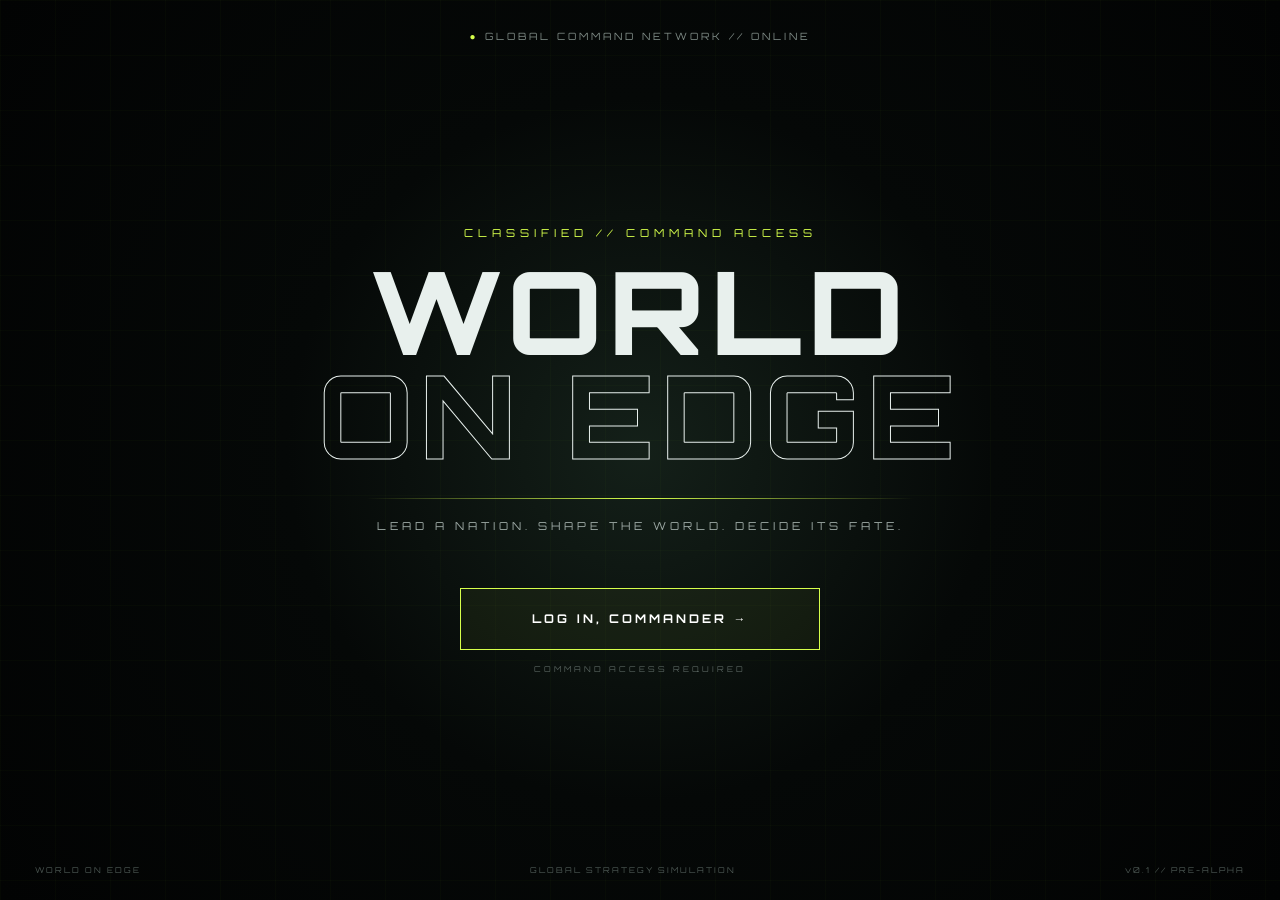
<file: index.html>
<!DOCTYPE html>
<html lang="nl">
<head>
  <meta charset="UTF-8">
  <meta name="viewport" content="width=device-width, initial-scale=1.0">
  <title>WORLD ON EDGE</title>
  <link rel="stylesheet" href="style.css">
</head>
<body>

  <div class="grid"></div>

  <main>
    <p class="status">● GLOBAL COMMAND NETWORK // ONLINE</p>

    <p class="classified">CLASSIFIED // COMMAND ACCESS</p>

    <h1>WORLD <span>ON EDGE</span></h1>

    <div class="line"></div>

    <p class="subtitle">
      LEAD A NATION. SHAPE THE WORLD. DECIDE ITS FATE.
    </p>

    <button onclick="enterCommand()">
      LOG IN, COMMANDER
      <span>→</span>
    </button>

    <p class="hint">COMMAND ACCESS REQUIRED</p>
  </main>

  <footer>
    <span>WORLD ON EDGE</span>
    <span>GLOBAL STRATEGY SIMULATION</span>
    <span>v0.1 // PRE-ALPHA</span>
  </footer>

  <script>
    function enterCommand() {
      window.location.href = "login.html";
    }
  </script>

</body>
</html>
</file>
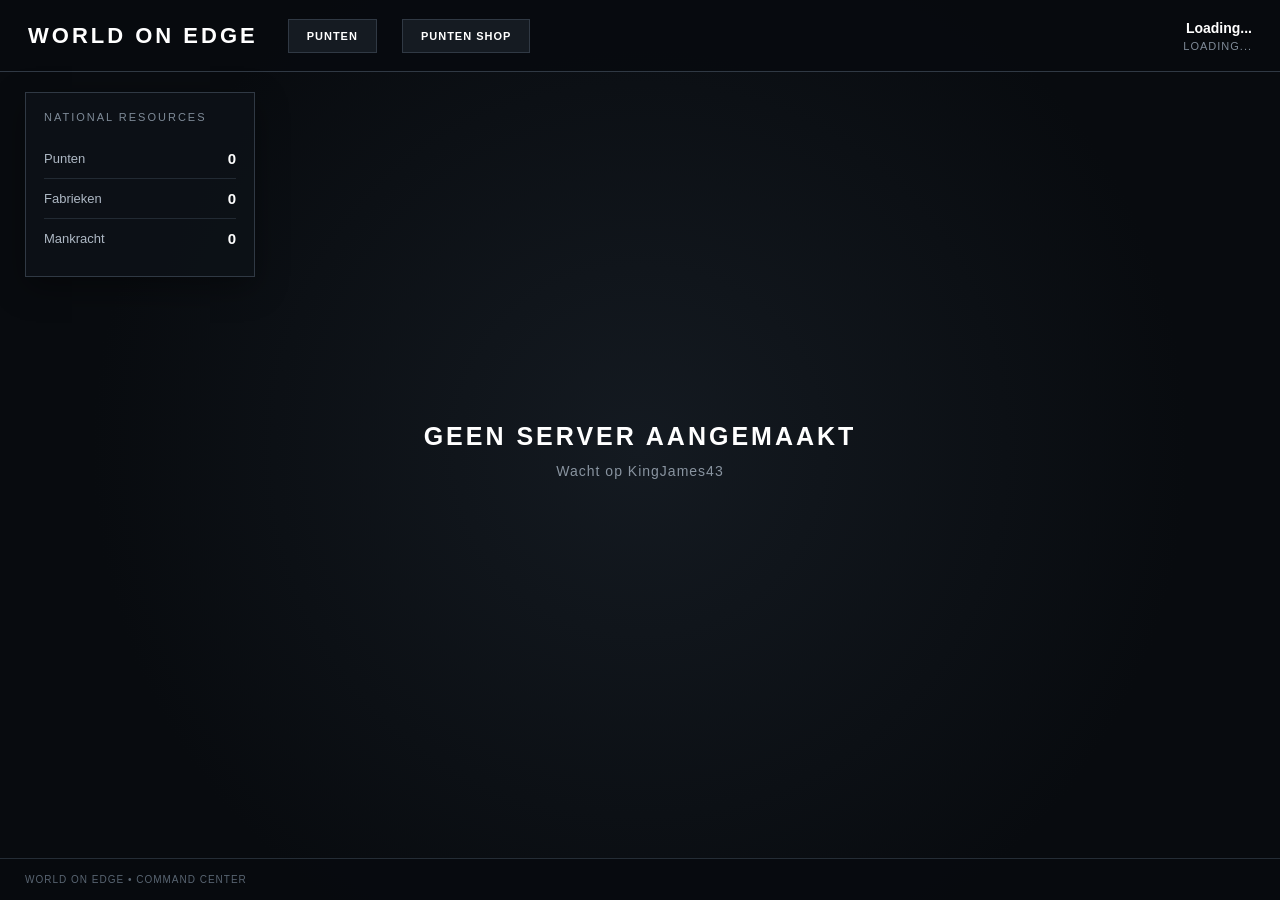
<file: game.html>
<!DOCTYPE html>
<html lang="nl">
<head>
    <meta charset="UTF-8">
    <meta name="viewport" content="width=device-width, initial-scale=1.0">

    <title>World on Edge — Command Center</title>

    <style>
        * {
            box-sizing: border-box;
            margin: 0;
            padding: 0;
        }

        body {
            min-height: 100vh;
            background:
                radial-gradient(circle at center, #141a21 0%, #080b0f 70%);
            color: #ffffff;
            font-family: Arial, Helvetica, sans-serif;
            overflow: hidden;
        }

        /* TOP BAR */

        .top-bar {
            height: 72px;
            border-bottom: 1px solid #303944;
            background: rgba(8, 11, 15, 0.97);

            display: flex;
            align-items: center;

            padding: 0 28px;
        }

        .game-title {
            font-size: 22px;
            font-weight: 900;
            letter-spacing: 3px;
        }

        #points-tab-button {
            margin-left: 30px;
            margin-right: 25px;

            width: auto;
            height: auto;

            padding: 10px 18px;

            background: #151b22;
            color: white;

            border: 1px solid #303944;

            font-size: 11px;
            font-weight: bold;
            letter-spacing: 1px;

            cursor: pointer;
        }

        #points-tab-button:hover {
            background: #222a33;
            border-color: #7f8b98;

            box-shadow: none;
            color: white;
        }
        
        #points-shop-tab-button {
    margin-right: 25px;

    width: auto;
    height: auto;

    padding: 10px 18px;

    background: #151b22;
    color: white;

    border: 1px solid #303944;

    font-size: 11px;
    font-weight: bold;
    letter-spacing: 1px;

    cursor: pointer;
}

#points-shop-tab-button:hover {
    background: #222a33;
    border-color: #7f8b98;

    box-shadow: none;
    color: white;
}
        
        .player-info {
            margin-left: auto;
            text-align: right;
        }

        #player-name {
            font-weight: bold;
            font-size: 14px;
        }

        #player-role {
            margin-top: 4px;
            color: #7f8b98;
            font-size: 11px;
            text-transform: uppercase;
            letter-spacing: 1px;
        }

        /* RESOURCES */

        .resources {
            position: absolute;
            top: 92px;
            left: 25px;

            width: 230px;

            background: rgba(13, 17, 22, 0.96);
            border: 1px solid #303944;

            padding: 18px;

            box-shadow: 0 10px 30px rgba(0, 0, 0, 0.35);
        }

        .resources-title {
            font-size: 11px;
            color: #7f8b98;
            letter-spacing: 2px;
            text-transform: uppercase;

            margin-bottom: 16px;
        }

        .resource {
            display: flex;
            justify-content: space-between;
            align-items: center;

            padding: 11px 0;
            border-bottom: 1px solid #222a33;
        }

        .resource:last-child {
            border-bottom: none;
        }

        .resource-name {
            color: #aeb8c4;
            font-size: 13px;
        }

        .resource-value {
            font-size: 15px;
            font-weight: bold;
        }

        /* CENTER */

        .center {
            position: absolute;

            top: 50%;
            left: 50%;

            transform: translate(-50%, -50%);

            text-align: center;

            width: 90%;
            max-width: 600px;
        }

        .status-title {
            font-size: 25px;
            font-weight: 900;
            letter-spacing: 3px;

            margin-bottom: 12px;
        }

        .status-text {
            color: #8994a0;
            font-size: 14px;
            letter-spacing: 1px;
        }

        /* BUTTONS */

        .game-button {
            margin-top: 28px;

            padding: 15px 32px;

            background: #d9dde1;
            color: #080b0f;

            border: none;

            font-size: 13px;
            font-weight: bold;
            letter-spacing: 2px;

            cursor: pointer;
        }

        .game-button:hover {
            background: #ffffff;
        }

        .game-button:disabled {
            opacity: 0.65;
            cursor: default;
        }

        #server-button {
            display: none;
        }

        #join-server-button {
            display: none;
        }

        /* COUNTRY SELECTION OVERLAY */

        #country-selection {
            display: none;

            position: fixed;
            inset: 0;

            z-index: 100;

            background:
                radial-gradient(
                    circle at center,
                    rgba(20, 26, 33, 0.98),
                    rgba(5, 8, 11, 0.99)
                );

            padding: 40px;
            overflow-y: auto;
        }

        .country-container {
            width: 100%;
            max-width: 1100px;

            margin: 0 auto;
        }

        .country-header {
            text-align: center;
            margin-bottom: 35px;
        }

        .country-header h1 {
            font-size: 30px;
            letter-spacing: 4px;
            margin-bottom: 10px;
        }

        .country-header p {
            color: #7f8b98;
            font-size: 13px;
            letter-spacing: 1px;
        }

        .country-region {
            margin-bottom: 30px;
        }

        .region-title {
            color: #7f8b98;
            font-size: 12px;
            letter-spacing: 3px;
            text-transform: uppercase;

            border-bottom: 1px solid #303944;
            padding-bottom: 10px;
            margin-bottom: 14px;
        }

        .country-grid {
            display: grid;

            grid-template-columns:
                repeat(auto-fit, minmax(210px, 1fr));

            gap: 10px;
        }

        .country-option {
            width: auto;
            max-width: none;
            height: auto;

            margin-top: 0;

            background: rgba(13, 17, 22, 0.96);

            border: 1px solid #303944;

            padding: 17px;

            color: #ffffff;

            text-align: left;

            cursor: pointer;

            transition:
                background 0.15s,
                border-color 0.15s,
                transform 0.15s;
        }

        .country-option:hover {
            background: #1b222b;
            border-color: #7f8b98;

            transform: translateY(-2px);

            box-shadow: none;
            color: #ffffff;
        }

        .country-name {
            display: block;

            font-size: 13px;
            font-weight: bold;

            letter-spacing: 1px;

            margin-bottom: 7px;
        }

        .country-capital {
            display: block;

            color: #7f8b98;

            font-size: 10px;

            text-transform: uppercase;
            letter-spacing: 1px;
        }

        .special-country {
            border-color: #8c7650;
        }

        .special-country:hover {
            border-color: #d0b071;
        }

        .special-label {
            display: inline-block;

            margin-top: 9px;

            color: #d0b071;

            font-size: 9px;
            letter-spacing: 1px;
            text-transform: uppercase;
        }

        .country-close {
            display: block;

            width: auto;
            max-width: none;
            height: auto;

            margin: 35px auto 0;

            padding: 12px 25px;

            background: transparent;

            color: #7f8b98;

            border: 1px solid #303944;

            cursor: pointer;

            letter-spacing: 1px;
        }

        .country-close:hover {
            color: #ffffff;
            border-color: #ffffff;

            background: transparent;
            box-shadow: none;
        }

        /* BOTTOM */

        .bottom-bar {
            position: absolute;
            bottom: 0;
            left: 0;

            width: 100%;
            height: 42px;

            border-top: 1px solid #252d36;

            background: rgba(8, 11, 15, 0.97);

            display: flex;
            align-items: center;

            padding: 0 25px;

            color: #596572;
            font-size: 10px;
            letter-spacing: 1px;
        }

        /* PUNTEN LEADERBOARD */

        #points-panel {
            position: fixed;
            inset: 0;

            z-index: 5000;

            display: none;

            align-items: center;
            justify-content: center;

            background: rgba(0, 0, 0, 0.78);
        }

        .points-panel-inner {
            width: min(600px, 90vw);
            max-height: 80vh;

            overflow-y: auto;

            background: #151515;

            border: 1px solid #444;
            border-radius: 10px;

            padding: 24px;

            color: white;
        }

        .points-panel-inner h2 {
            margin-top: 0;
            margin-bottom: 20px;

            font-size: 22px;
            letter-spacing: 2px;
        }

        #leaderboard-status {
            color: #8994a0;

            font-size: 13px;

            margin-bottom: 10px;
        }

        .leaderboard-row {
            display: grid;

            grid-template-columns:
                55px 1fr auto;

            gap: 12px;

            align-items: center;

            padding: 12px;

            border-bottom:
                1px solid rgba(255,255,255,0.1);
        }

        .leaderboard-position {
            font-weight: 700;
        }

        .leaderboard-name {
            font-weight: 600;
        }

        .leaderboard-points {
            font-weight: 700;
        }

        #close-points {
            width: auto;
            max-width: none;
            height: auto;

            margin-top: 20px;

            padding: 10px 20px;

            background: transparent;
            color: white;

            border: 1px solid #444;

            cursor: pointer;
        }

        #close-points:hover {
            background: #222;
            color: white;

            box-shadow: none;
        }
        
                /* PUNTEN SHOP */

        #points-shop-panel {
            position: fixed;
            inset: 0;

            z-index: 5000;

            display: none;

            align-items: center;
            justify-content: center;

            background: rgba(0, 0, 0, 0.78);
        }

        .points-shop-inner {
            width: min(600px, 90vw);

            background: #151515;

            border: 1px solid #444;
            border-radius: 10px;

            padding: 24px;

            color: white;
        }

        .points-shop-inner h2 {
            margin-top: 0;
            margin-bottom: 10px;

            font-size: 22px;
            letter-spacing: 2px;
        }

        .shop-balance {
            color: #8994a0;
            margin-bottom: 25px;
        }

        .shop-item {
            display: flex;

            align-items: center;
            justify-content: space-between;

            gap: 20px;

            padding: 18px 0;

            border-bottom:
                1px solid rgba(255,255,255,0.1);
        }

        .shop-item-info {
            display: flex;
            flex-direction: column;

            gap: 5px;
        }

        .shop-item-name {
            font-size: 17px;
            font-weight: 700;
        }

        .shop-item-description {
            color: #8994a0;
            font-size: 13px;
        }

        .shop-buy-button {
            width: auto;
            min-width: 150px;

            height: auto;

            margin: 0;

            padding: 10px 15px;

            background: #222;
            color: white;

            border: 1px solid #555;
            border-radius: 5px;

            cursor: pointer;
        }

        .shop-buy-button:hover {
            background: #333;
            box-shadow: none;
        }

        .shop-buy-button:disabled {
            opacity: 0.4;
            cursor: not-allowed;
        }

        #shop-status {
            margin-top: 18px;

            color: #8994a0;

            font-size: 13px;
        }

        #close-shop {
            width: auto;
            max-width: none;
            height: auto;

            margin-top: 20px;

            padding: 10px 20px;

            background: transparent;
            color: white;

            border: 1px solid #444;

            cursor: pointer;
        }

        #close-shop:hover {
            background: #222;
            color: white;

            box-shadow: none;
        }
        
    </style>
</head>

<body>

    <!-- TOP BAR -->

    <header class="top-bar">

        <div class="game-title">
            WORLD ON EDGE
        </div>

      <button id="points-tab-button">
    PUNTEN
</button>

<button id="points-shop-tab-button">
    PUNTEN SHOP
</button>

        <div class="player-info">
            <div id="player-name">Loading...</div>
            <div id="player-role">Loading...</div>
        </div>

    </header>


    <!-- RESOURCES -->

    <div class="resources">

        <div class="resources-title">
            National Resources
        </div>

        <div class="resource">
            <span class="resource-name">Punten</span>
            <span class="resource-value" id="points">0</span>
        </div>

        <div class="resource">
            <span class="resource-name">Fabrieken</span>
            <span class="resource-value" id="factories">0</span>
        </div>

        <div class="resource">
            <span class="resource-name">Mankracht</span>
            <span class="resource-value" id="manpower">0</span>
        </div>

    </div>


    <!-- CENTER -->

    <main class="center">

        <div class="status-title" id="status-title">
            GEEN SERVER AANGEMAAKT
        </div>

        <div class="status-text" id="status-text">
            Wacht op KingJames43
        </div>

        <button
            id="server-button"
            class="game-button">
            SERVER AANMAKEN
        </button>

        <button
            id="join-server-button"
            class="game-button">
            JOIN SERVER
        </button>

    </main>


    <!-- COUNTRY SELECTION -->

    <section id="country-selection">

        <div class="country-container">

            <div class="country-header">

                <h1>KIES JE LAND</h1>

                <p>
                    Kies een rijk, unie, samenwerking of land
                    om mee te spelen.
                </p>

            </div>


            <!-- EUROPA -->

            <div class="country-region">

                <div class="region-title">
                    Europa
                </div>

                <div class="country-grid">

                    <button class="country-option"
                        data-country="Frankrijk">
                        <span class="country-name">
                            Frankrijk
                        </span>
                        <span class="country-capital">
                            Hoofdstad: Parijs
                        </span>
                    </button>

                    <button class="country-option special-country"
                        data-country="Pools-Zwitserse Unie">
                        <span class="country-name">
                            Pools-Zwitserse Unie
                        </span>
                        <span class="country-capital">
                            Hoofdstad: Warschau
                        </span>
                        <span class="special-label">
                            Speciale bonus
                        </span>
                    </button>

                    <button class="country-option"
                        data-country="Duitsland">
                        <span class="country-name">
                            Duitsland
                        </span>
                        <span class="country-capital">
                            Hoofdstad: Berlijn
                        </span>
                    </button>

                    <button class="country-option"
                        data-country="Oostenrijk-Hongarije">
                        <span class="country-name">
                            Oostenrijk-Hongarije
                        </span>
                        <span class="country-capital">
                            Hoofdstad: Wenen
                        </span>
                    </button>

                    <button class="country-option"
                        data-country="Oekraïne">
                        <span class="country-name">
                            Oekraïne
                        </span>
                        <span class="country-capital">
                            Hoofdstad: Kyiv
                        </span>
                    </button>

                    <button class="country-option"
                        data-country="Rusland">
                        <span class="country-name">
                            Rusland
                        </span>
                        <span class="country-capital">
                            Hoofdstad: Moskou
                        </span>
                    </button>

                    <button class="country-option"
                        data-country="Zweden">
                        <span class="country-name">
                            Zweden
                        </span>
                        <span class="country-capital">
                            Hoofdstad: Stockholm
                        </span>
                    </button>

                    <button class="country-option"
                        data-country="Groot-Brittannië">
                        <span class="country-name">
                            Groot-Brittannië
                        </span>
                        <span class="country-capital">
                            Met Ierland • Londen
                        </span>
                    </button>

                    <button class="country-option"
                        data-country="Servië">
                        <span class="country-name">
                            Servië
                        </span>
                        <span class="country-capital">
                            Met Kosovo, Montenegro & Noord-Macedonië
                        </span>
                    </button>

                    <button class="country-option"
                        data-country="Groote Türkiye">
                        <span class="country-name">
                            Groote Türkiye
                        </span>
                        <span class="country-capital">
                            Ankara
                        </span>
                    </button>

                    <button class="country-option"
                        data-country="Roemenië">
                        <span class="country-name">
                            Roemenië
                        </span>
                        <span class="country-capital">
                            Met Moldavië • Boekarest
                        </span>
                    </button>

                    <button class="country-option"
                        data-country="Iberische Staat">
                        <span class="country-name">
                            Iberische Staat
                        </span>
                        <span class="country-capital">
                            Madrid
                        </span>
                    </button>

                    <button class="country-option"
                        data-country="Italië">
                        <span class="country-name">
                            Italië
                        </span>
                        <span class="country-capital">
                            Rome
                        </span>
                    </button>

                </div>
            </div>


            <!-- AZIË -->

            <div class="country-region">

                <div class="region-title">
                    Azië
                </div>

                <div class="country-grid">

                    <button class="country-option"
                        data-country="Indië">
                        <span class="country-name">
                            Indië
                        </span>
                        <span class="country-capital">
                            New Delhi
                        </span>
                    </button>

                    <button class="country-option"
                        data-country="China">
                        <span class="country-name">
                            China
                        </span>
                        <span class="country-capital">
                            Met Mongolië & Taiwan • Beijing
                        </span>
                    </button>

                    <button class="country-option"
                        data-country="De Stannen">
                        <span class="country-name">
                            De Stannen
                        </span>
                        <span class="country-capital">
                            Astana
                        </span>
                    </button>

                    <button class="country-option"
                        data-country="Indonesisch Rijk">
                        <span class="country-name">
                            Indonesisch Rijk
                        </span>
                        <span class="country-capital">
                            Jakarta
                        </span>
                    </button>

                    <button class="country-option special-country"
                        data-country="Japans-Koreaanse Unie">
                        <span class="country-name">
                            Japans-Koreaanse Unie
                        </span>
                        <span class="country-capital">
                            Hoofdstad: Tokyo
                        </span>
                        <span class="special-label">
                            Speciale bonus
                        </span>
                    </button>

                    <button class="country-option"
                        data-country="Zuidwest-Azië">
                        <span class="country-name">
                            Zuidwest-Azië
                        </span>
                        <span class="country-capital">
                            Bangkok
                        </span>
                    </button>

                    <button class="country-option special-country"
                        data-country="Tajik-Noordse Samenwerking">
                        <span class="country-name">
                            Tajik-Noordse Samenwerking
                        </span>
                        <span class="country-capital">
                            Hoofdstad: Oslo
                        </span>
                        <span class="special-label">
                            Speciale bonus
                        </span>
                    </button>

                    <button class="country-option"
                        data-country="Oostelijk Midden-Oosten">
                        <span class="country-name">
                            Oostelijk Midden-Oosten
                        </span>
                        <span class="country-capital">
                            Riyad
                        </span>
                    </button>

                    <button class="country-option"
                        data-country="Westelijk Midden-Oosten">
                        <span class="country-name">
                            Westelijk Midden-Oosten
                        </span>
                        <span class="country-capital">
                            Palestina
                        </span>
                    </button>

                </div>
            </div>


            <!-- AFRIKA -->

            <div class="country-region">

                <div class="region-title">
                    Afrika
                </div>

                <div class="country-grid">

                    <button class="country-option special-country"
                        data-country="Marokkaanse Rijk">
                        <span class="country-name">
                            Marokkaanse Rijk
                        </span>
                        <span class="country-capital">
                            Hoofdstad: Rabat
                        </span>
                        <span class="special-label">
                            Speciale bonus
                        </span>
                    </button>

                    <button class="country-option"
                        data-country="Congo">
                        <span class="country-name">
                            Congo
                        </span>
                        <span class="country-capital">
                            Kinshasa
                        </span>
                    </button>

                    <button class="country-option"
                        data-country="Zuid-Afrikaanse Republiek">
                        <span class="country-name">
                            Zuid-Afrikaanse Republiek
                        </span>
                        <span class="country-capital">
                            Pretoria
                        </span>
                    </button>

                    <button class="country-option"
                        data-country="Madagascar Rijk">
                        <span class="country-name">
                            Madagascar Rijk
                        </span>
                        <span class="country-capital">
                            Antananarivo
                        </span>
                    </button>

                    <button class="country-option"
                        data-country="Midden-Afrikaanse Unie">
                        <span class="country-name">
                            Midden-Afrikaanse Unie
                        </span>
                        <span class="country-capital">
                            Abuja
                        </span>
                    </button>

                    <button class="country-option"
                        data-country="Oostelijk Afrika">
                        <span class="country-name">
                            Oostelijk Afrika
                        </span>
                        <span class="country-capital">
                            Nairobi
                        </span>
                    </button>

                    <button class="country-option"
                        data-country="Egypte">
                        <span class="country-name">
                            Egypte
                        </span>
                        <span class="country-capital">
                            Caïro
                        </span>
                    </button>

                    <button class="country-option"
                        data-country="Zuidwestelijk Afrika">
                        <span class="country-name">
                            Zuidwestelijk Afrika
                        </span>
                        <span class="country-capital">
                            Dakar
                        </span>
                    </button>

                </div>
            </div>


            <!-- NOORD-AMERIKA -->

            <div class="country-region">

                <div class="region-title">
                    Noord-Amerika
                </div>

                <div class="country-grid">

                    <button class="country-option"
                        data-country="Amerika">
                        <span class="country-name">
                            Amerika
                        </span>
                        <span class="country-capital">
                            Washington D.C.
                        </span>
                    </button>

                    <button class="country-option"
                        data-country="Canada">
                        <span class="country-name">
                            Canada
                        </span>
                        <span class="country-capital">
                            Ottawa
                        </span>
                    </button>

                    <button class="country-option"
                        data-country="Mexico">
                        <span class="country-name">
                            Mexico
                        </span>
                        <span class="country-capital">
                            Mexico-Stad
                        </span>
                    </button>

                    <button class="country-option"
                        data-country="Caribisch Gebied">
                        <span class="country-name">
                            Caribisch Gebied
                        </span>
                        <span class="country-capital">
                            Caribische eilanden
                        </span>
                    </button>

                    <button class="country-option"
                        data-country="Jamaicubaanse Samenwerking">
                        <span class="country-name">
                            Jamaicubaanse Samenwerking
                        </span>
                        <span class="country-capital">
                            Havana / Kingston
                        </span>
                    </button>

                    <button class="country-option"
                        data-country="Midden-Amerikaanse Unie">
                        <span class="country-name">
                            Midden-Amerikaanse Unie
                        </span>
                        <span class="country-capital">
                            Mexico-Stad
                        </span>
                    </button>

                </div>
            </div>


            <!-- ZUID-AMERIKA -->

            <div class="country-region">

                <div class="region-title">
                    Zuid-Amerika
                </div>

                <div class="country-grid">

                    <button class="country-option"
                        data-country="Brazilië">
                        <span class="country-name">
                            Brazilië
                        </span>
                        <span class="country-capital">
                            Met Paraguay & Uruguay • Brasília
                        </span>
                    </button>

                    <button class="country-option"
                        data-country="Argentinië">
                        <span class="country-name">
                            Argentinië
                        </span>
                        <span class="country-capital">
                            Buenos Aires
                        </span>
                    </button>

                    <button class="country-option"
                        data-country="Chili">
                        <span class="country-name">
                            Chili
                        </span>
                        <span class="country-capital">
                            Santiago
                        </span>
                    </button>

                    <button class="country-option"
                        data-country="Noordelijk Zuid-Amerika">
                        <span class="country-name">
                            Noordelijk Zuid-Amerika
                        </span>
                        <span class="country-capital">
                            Caracas
                        </span>
                    </button>

                    <button class="country-option"
                        data-country="West-Zuid-Amerika">
                        <span class="country-name">
                            Westelijk Zuid-Amerika
                        </span>
                        <span class="country-capital">
                            Bogotá
                        </span>
                    </button>

                </div>
            </div>


            <!-- OCEANIË -->

            <div class="country-region">

                <div class="region-title">
                    Oceanië
                </div>

                <div class="country-grid">

                    <button class="country-option"
                        data-country="Australië">
                        <span class="country-name">
                            Australië
                        </span>
                        <span class="country-capital">
                            Met Nieuw-Zeeland • Canberra
                        </span>
                    </button>

                </div>
            </div>


            <button
                id="close-country-selection"
                class="country-close">
                TERUG
            </button>

        </div>

    </section>


    <!-- BOTTOM -->

    <div class="bottom-bar">
        WORLD ON EDGE • COMMAND CENTER
    </div>


    <!-- PUNTEN PANEL -->

    <div id="points-panel">

        <div class="points-panel-inner">

            <h2>PUNTEN</h2>

            <div id="leaderboard-status">
                Leaderboard laden...
            </div>

            <div id="leaderboard"></div>

            <button id="close-points">
                SLUITEN
            </button>

        </div>

    </div>
    
<!-- PUNTEN PANEL -->

<div id="points-panel">

    <div class="points-panel-inner">

        <h2>PUNTEN</h2>

        <div id="leaderboard-status">
            Leaderboard laden...
        </div>

        <div id="leaderboard"></div>

        <button id="close-points">
            SLUITEN
        </button>

    </div>

</div>

    <!-- PUNTEN PANEL -->

<div id="points-panel">

    <div class="points-panel-inner">

        <h2>PUNTEN</h2>

        <div id="leaderboard-status">
            Leaderboard laden...
        </div>

        <div id="leaderboard"></div>

        <button id="close-points">
            SLUITEN
        </button>

    </div>

</div>

<!-- PUNTEN SHOP -->

<div id="points-shop-panel">

    <div class="points-shop-inner">

        <h2>PUNTEN SHOP</h2>

        <div class="shop-balance">
            Beschikbare punten:
            <strong id="shop-points">0</strong>
        </div>

        <div class="shop-item">

            <div class="shop-item-info">

                <span class="shop-item-name">
                    MANKRACHT
                </span>

                <span class="shop-item-description">
                    1.000.000 punten → +100.000 mankracht
                </span>

            </div>

            <button
                class="shop-buy-button"
                id="buy-manpower">
                KOOP 100K
            </button>

        </div>

        <div class="shop-item">

            <div class="shop-item-info">

                <span class="shop-item-name">
                    FABRIEKEN
                </span>

                <span class="shop-item-description">
                    1.000.000 punten → +10.000 fabrieken
                </span>

            </div>

            <button
                class="shop-buy-button"
                id="buy-factories">
                KOOP 10K
            </button>

        </div>

        <div id="shop-status">
            Klaar om te kopen.
        </div>

        <button id="close-shop">
            SLUITEN
        </button>

    </div>

</div>

    <script src="game.js"></script>

</body>
</html>
</file>
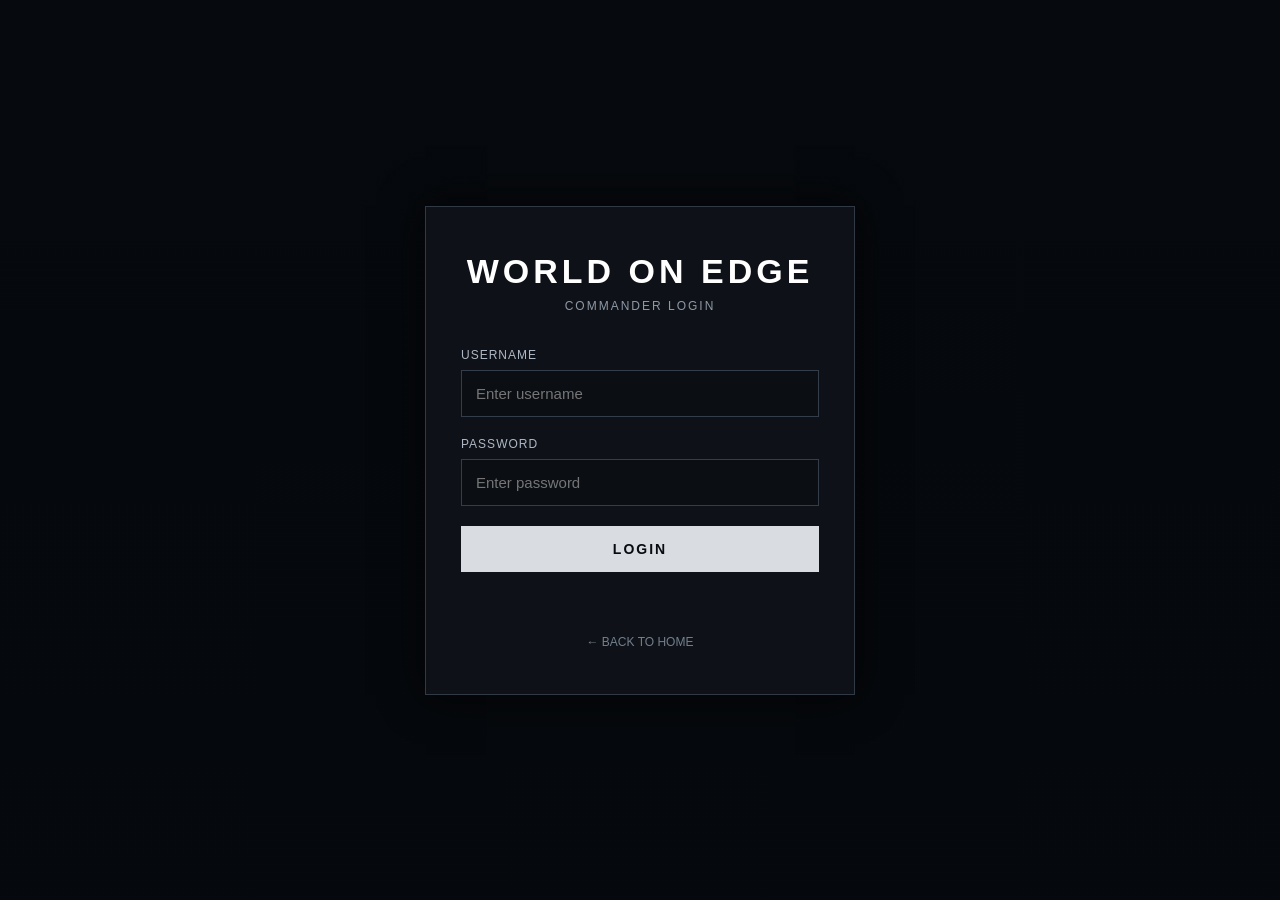
<file: login.html>
<!DOCTYPE html>
<html lang="en">
<head>
    <meta charset="UTF-8">
    <meta name="viewport" content="width=device-width, initial-scale=1.0">

    <title>World on Edge — Login</title>

    <style>
        * {
            box-sizing: border-box;
            margin: 0;
            padding: 0;
        }

        body {
            min-height: 100vh;
            background:
                linear-gradient(rgba(5, 8, 12, 0.82), rgba(5, 8, 12, 0.94)),
                #080b0f;
            color: #ffffff;
            font-family: Arial, Helvetica, sans-serif;

            display: flex;
            justify-content: center;
            align-items: center;
        }

        .login-container {
            width: 90%;
            max-width: 430px;
            padding: 45px 35px;
            background: rgba(15, 19, 25, 0.95);
            border: 1px solid #303944;
            box-shadow: 0 0 40px rgba(0, 0, 0, 0.65);
        }

        .title {
            text-align: center;
            font-size: 34px;
            font-weight: 900;
            letter-spacing: 4px;
            margin-bottom: 8px;
        }

        .subtitle {
            text-align: center;
            color: #8d98a5;
            font-size: 12px;
            letter-spacing: 2px;
            margin-bottom: 35px;
        }

        label {
            display: block;
            margin-bottom: 8px;
            color: #aeb8c4;
            font-size: 12px;
            letter-spacing: 1px;
            text-transform: uppercase;
        }

        input {
            width: 100%;
            padding: 14px;
            margin-bottom: 20px;

            background: #0b0f14;
            color: white;

            border: 1px solid #343e4a;
            outline: none;

            font-size: 15px;
        }

        input:focus {
            border-color: #778493;
        }

        button {
            width: 100%;
            padding: 15px;

            background: #d9dde1;
            color: #080b0f;

            border: none;
            cursor: pointer;

            font-size: 14px;
            font-weight: bold;
            letter-spacing: 2px;

            transition: 0.2s;
        }

        button:hover {
            background: white;
        }

        button:disabled {
            opacity: 0.6;
            cursor: wait;
        }

        #message {
            min-height: 20px;
            margin-top: 18px;
            text-align: center;
            font-size: 13px;
            color: #d86b6b;
        }

        .back {
            display: block;
            margin-top: 25px;
            text-align: center;
            color: #737f8c;
            text-decoration: none;
            font-size: 12px;
        }

        .back:hover {
            color: white;
        }
    </style>
</head>

<body>

    <div class="login-container">

        <div class="title">
            WORLD ON EDGE
        </div>

        <div class="subtitle">
            COMMANDER LOGIN
        </div>

        <form id="loginForm">

            <label for="username">Username</label>
            <input
                type="text"
                id="username"
                placeholder="Enter username"
                autocomplete="username"
                required
            >

            <label for="password">Password</label>
            <input
                type="password"
                id="password"
                placeholder="Enter password"
                autocomplete="current-password"
                required
            >

            <button type="submit" id="loginButton">
                LOGIN
            </button>

        </form>

        <div id="message"></div>

        <a href="index.html" class="back">
            ← BACK TO HOME
        </a>

    </div>

    <script>

const LOGIN_FUNCTION_URL =
    "https://bwbjnytzgntmqjefnpkh.supabase.co/functions/v1/login";

        const form = document.getElementById("loginForm");
        const usernameInput = document.getElementById("username");
        const passwordInput = document.getElementById("password");
        const button = document.getElementById("loginButton");
        const message = document.getElementById("message");

        form.addEventListener("submit", async function(event) {

            event.preventDefault();

            const username = usernameInput.value.trim();
            const password = passwordInput.value;

            message.textContent = "";
            button.disabled = true;
            button.textContent = "LOGGING IN...";

            try {

                const response = await fetch(LOGIN_FUNCTION_URL, {
                    method: "POST",

                    headers: {
                        "Content-Type": "application/json"
                    },

                    body: JSON.stringify({
                        username: username,
                        password: password
                    })
                });

                const result = await response.json();

                if (!response.ok) {
                    message.textContent =
                        result.error || "Login failed.";

                    return;
                }

                // Logingegevens tijdelijk bewaren
                sessionStorage.setItem(
                    "worldOnEdgePlayer",
                    JSON.stringify(result.player)
                );

                // Voorlopig naar de gamepagina
                window.location.href = "game.html";

            } catch (error) {

                console.error(error);

                message.textContent =
                    "Unable to connect to the server.";

            } finally {

                button.disabled = false;
                button.textContent = "LOGIN";
            }

        });

    </script>

</body>
</html>
</file>
<file: style.css>
@import url('https://fonts.googleapis.com/css2?family=Orbitron:wght@400;600;700;800&display=swap');

/* ==================================================
   BASIS
   ================================================== */

* {
    box-sizing: border-box;
    margin: 0;
    padding: 0;
}

body {
    min-height: 100vh;
    overflow: hidden;

    background:
        radial-gradient(
            circle at center,
            #142019 0%,
            #050807 45%,
            #020303 100%
        );

    color: #e8f0ed;

    font-family:
        'Orbitron',
        Arial,
        Helvetica,
        sans-serif;
}


/* ==================================================
   GAME GRID
   ================================================== */

.grid {
    position: fixed;
    inset: 0;

    opacity: .12;

    background-image:
        linear-gradient(
            rgba(180,255,70,.2) 1px,
            transparent 1px
        ),
        linear-gradient(
            90deg,
            rgba(180,255,70,.2) 1px,
            transparent 1px
        );

    background-size: 55px 55px;
}


/* ==================================================
   GAME PAGE
   ================================================== */

body.game-page {
    min-height: 100vh;
    overflow: hidden;

    background:
        radial-gradient(
            circle at center,
            #141a21 0%,
            #080b0f 70%
        );

    color: #ffffff;

    font-family:
        Arial,
        Helvetica,
        sans-serif;
}


/* ==================================================
   TOP BAR
   ================================================== */

.top-bar {
    height: 72px;

    border-bottom:
        1px solid #303944;

    background:
        rgba(8, 11, 15, 0.97);

    display: flex;
    align-items: center;

    padding: 0 28px;

    position: relative;
    z-index: 10;
}

.game-title {
    font-size: 22px;
    font-weight: 900;
    letter-spacing: 3px;
}

.player-info {
    margin-left: auto;

    text-align: right;
}

#player-name {
    font-weight: bold;
    font-size: 14px;
}

#player-role {
    margin-top: 4px;

    color: #7f8b98;

    font-size: 11px;

    text-transform: uppercase;
    letter-spacing: 1px;
}


/* ==================================================
   PUNTEN KNOP
   ================================================== */

#points-tab-button {
    margin-left: 30px;
    margin-right: 25px;

    width: auto;
    max-width: none;
    height: auto;

    padding: 10px 18px;

    background: #151b22;

    color: white;

    border: 1px solid #303944;

    font-family: Arial, Helvetica, sans-serif;

    font-size: 11px;
    font-weight: bold;

    letter-spacing: 1px;

    cursor: pointer;
}

#points-tab-button:hover {
    background: #222a33;

    border-color: #7f8b98;

    color: white;

    box-shadow: none;
}


/* ==================================================
   RESOURCES
   ================================================== */

.resources {
    position: absolute;

    top: 92px;
    left: 25px;

    width: 230px;

    background:
        rgba(13, 17, 22, 0.96);

    border:
        1px solid #303944;

    padding: 18px;

    box-shadow:
        0 10px 30px
        rgba(0, 0, 0, 0.35);

    z-index: 5;
}

.resources-title {
    font-size: 11px;

    color: #7f8b98;

    letter-spacing: 2px;

    text-transform: uppercase;

    margin-bottom: 16px;
}

.resource {
    display: flex;

    justify-content: space-between;
    align-items: center;

    padding: 11px 0;

    border-bottom:
        1px solid #222a33;
}

.resource:last-child {
    border-bottom: none;
}

.resource-name {
    color: #aeb8c4;
    font-size: 13px;
}

.resource-value {
    font-size: 15px;
    font-weight: bold;
}


/* ==================================================
   CENTER
   ================================================== */

.center {
    position: absolute;

    top: 50%;
    left: 50%;

    transform:
        translate(-50%, -50%);

    text-align: center;

    width: 90%;
    max-width: 600px;

    z-index: 5;
}

.status-title {
    font-size: 25px;

    font-weight: 900;

    letter-spacing: 3px;

    margin-bottom: 12px;
}

.status-text {
    color: #8994a0;

    font-size: 14px;

    letter-spacing: 1px;
}


/* ==================================================
   GAME BUTTONS
   ================================================== */

.game-button {
    margin-top: 28px;

    width: auto;
    max-width: none;
    height: auto;

    padding: 15px 32px;

    background: #d9dde1;

    color: #080b0f;

    border: none;

    font-family:
        Arial,
        Helvetica,
        sans-serif;

    font-size: 13px;

    font-weight: bold;

    letter-spacing: 2px;

    cursor: pointer;
}

.game-button:hover {
    background: #ffffff;

    color: #080b0f;

    box-shadow: none;
}

.game-button:disabled {
    opacity: 0.65;

    cursor: default;
}

#server-button {
    display: none;
}

#join-server-button {
    display: none;
}


/* ==================================================
   COUNTRY SELECTION
   ================================================== */

#country-selection {
    display: none;

    position: fixed;

    inset: 0;

    z-index: 100;

    background:
        radial-gradient(
            circle at center,
            rgba(20, 26, 33, 0.98),
            rgba(5, 8, 11, 0.99)
        );

    padding: 40px;

    overflow-y: auto;
}

.country-container {
    width: 100%;
    max-width: 1100px;

    margin: 0 auto;
}

.country-header {
    text-align: center;

    margin-bottom: 35px;
}

.country-header h1 {
    font-size: 30px;

    letter-spacing: 4px;

    margin-bottom: 10px;
}

.country-header p {
    color: #7f8b98;

    font-size: 13px;

    letter-spacing: 1px;
}

.country-region {
    margin-bottom: 30px;
}

.region-title {
    color: #7f8b98;

    font-size: 12px;

    letter-spacing: 3px;

    text-transform: uppercase;

    border-bottom:
        1px solid #303944;

    padding-bottom: 10px;

    margin-bottom: 14px;
}

.country-grid {
    display: grid;

    grid-template-columns:
        repeat(
            auto-fit,
            minmax(210px, 1fr)
        );

    gap: 10px;
}

.country-option {
    width: auto;
    max-width: none;
    height: auto;

    margin-top: 0;

    background:
        rgba(13, 17, 22, 0.96);

    border:
        1px solid #303944;

    padding: 17px;

    color: #ffffff;

    text-align: left;

    cursor: pointer;

    transition:
        background 0.15s,
        border-color 0.15s,
        transform 0.15s;
}

.country-option:hover {
    background: #1b222b;

    border-color: #7f8b98;

    transform:
        translateY(-2px);

    box-shadow: none;

    color: #ffffff;
}

.country-name {
    display: block;

    font-size: 13px;

    font-weight: bold;

    letter-spacing: 1px;

    margin-bottom: 7px;
}

.country-capital {
    display: block;

    color: #7f8b98;

    font-size: 10px;

    text-transform: uppercase;

    letter-spacing: 1px;
}

.special-country {
    border-color: #8c7650;
}

.special-country:hover {
    border-color: #d0b071;
}

.special-label {
    display: inline-block;

    margin-top: 9px;

    color: #d0b071;

    font-size: 9px;

    letter-spacing: 1px;

    text-transform: uppercase;
}

.country-close {
    display: block;

    width: auto;
    max-width: none;
    height: auto;

    margin: 35px auto 0;

    padding: 12px 25px;

    background: transparent;

    color: #7f8b98;

    border:
        1px solid #303944;

    cursor: pointer;

    letter-spacing: 1px;
}

.country-close:hover {
    color: #ffffff;

    border-color: #ffffff;

    background: transparent;

    box-shadow: none;
}


/* ==================================================
   BOTTOM
   ================================================== */

.bottom-bar {
    position: absolute;

    bottom: 0;
    left: 0;

    width: 100%;
    height: 42px;

    border-top:
        1px solid #252d36;

    background:
        rgba(8, 11, 15, 0.97);

    display: flex;

    align-items: center;

    padding: 0 25px;

    color: #596572;

    font-size: 10px;

    letter-spacing: 1px;

    z-index: 10;
}


/* ==================================================
   PUNTEN LEADERBOARD
   ================================================== */

#points-panel {
    position: fixed;

    inset: 0;

    z-index: 5000;

    display: none;

    align-items: center;
    justify-content: center;

    background:
        rgba(0, 0, 0, 0.78);
}

.points-panel-inner {
    width: min(600px, 90vw);

    max-height: 80vh;

    overflow-y: auto;

    background: #151515;

    border:
        1px solid #444;

    border-radius: 10px;

    padding: 24px;

    color: white;
}

.points-panel-inner h2 {
    margin-top: 0;

    margin-bottom: 20px;

    font-size: 22px;

    letter-spacing: 2px;
}

#leaderboard-status {
    color: #8994a0;

    font-size: 13px;

    margin-bottom: 10px;
}

.leaderboard-row {
    display: grid;

    grid-template-columns:
        55px 1fr auto;

    gap: 12px;

    align-items: center;

    padding: 12px;

    border-bottom:
        1px solid
        rgba(255,255,255,0.1);
}

.leaderboard-position {
    font-weight: 700;
}

.leaderboard-name {
    font-weight: 600;
}

.leaderboard-points {
    font-weight: 700;
}

#close-points {
    width: auto;
    max-width: none;
    height: auto;

    margin-top: 20px;

    padding: 10px 20px;

    background: transparent;

    color: white;

    border:
        1px solid #444;

    cursor: pointer;
}

#close-points:hover {
    background: #222;

    color: white;

    box-shadow: none;
}


/* ==================================================
   MAP
   ================================================== */

.map-page {
    margin: 0;
    padding: 0;

    overflow: hidden;

    background: #222;

    font-family:
        Arial,
        sans-serif;
}

#world-map {
    position: fixed;

    inset: 0;

    width: 100vw;
    height: 100vh;

    background: #57cefc !important;

    z-index: 1;
}

#sea-background {
    position: absolute;

    inset: 0;

    background: #57cefc;

    z-index: 0;
}

#world-map .leaflet-container {
    position: absolute;

    inset: 0;

    background: transparent !important;

    z-index: 1;
}


/* ==================================================
   MAP HUD
   ================================================== */

.map-hud {
    position: fixed;

    top: 20px;
    left: 20px;

    width: 230px;

    padding: 16px;

    background:
        rgba(10, 10, 10, 0.94);

    border:
        1px solid #555;

    border-left:
        4px solid #20c45a;

    color: white;

    z-index: 1000;

    box-shadow:
        0 10px 30px
        rgba(0, 0, 0, 0.5);
}

.hud-title {
    font-size: 18px;

    font-weight: bold;

    letter-spacing: 2px;

    margin-bottom: 15px;
}

.hud-country {
    display: flex;

    flex-direction: column;

    padding-bottom: 12px;

    margin-bottom: 12px;

    border-bottom:
        1px solid #444;
}

.hud-country span {
    font-size: 10px;

    color: #999;
}

.hud-country strong {
    margin-top: 4px;

    font-size: 17px;

    color: #20c45a;
}

.hud-stat {
    display: flex;

    justify-content: space-between;

    padding: 7px 0;

    font-size: 14px;
}


/* ==================================================
   MAP INFO
   ================================================== */

.map-info {
    position: fixed;

    right: 20px;
    bottom: 20px;

    padding: 12px 16px;

    background:
        rgba(10, 10, 10, 0.94);

    border:
        1px solid #555;

    color: #aaa;

    z-index: 1000;

    font-size: 12px;
}

.map-info strong {
    display: block;

    color: white;

    margin-bottom: 4px;
}


/* ==================================================
   MAP ERROR
   ================================================== */

#map-error {
    position: fixed;

    left: 50%;
    top: 50%;

    transform:
        translate(-50%, -50%);

    display: flex;

    flex-direction: column;

    gap: 8px;

    padding: 25px 35px;

    background:
        rgba(10, 10, 10, 0.95);

    border:
        1px solid #555;

    color: white;

    text-align: center;

    z-index: 2000;
}

#map-error strong {
    color: #20c45a;

    font-size: 18px;
}

#map-error span {
    color: #aaa;
}


/* ==================================================
   LEAFLET
   ================================================== */

.leaflet-container {
    background: #57cefc !important;
}

.leaflet-control-zoom {
    margin-right: 15px !important;
    margin-top: 15px !important;
}

.leaflet-control-zoom a {
    background: #111 !important;

    color: white !important;

    border-color: #444 !important;
}

.leaflet-control-zoom a:hover {
    background: #222 !important;
}

.leaflet-tooltip {
    background: #111;

    color: white;

    border: 1px solid #555;

    box-shadow: none;
}


/* ==================================================
   MAP MODES
   ================================================== */

.map-mode-panel {
    position: fixed;

    top: 14px;
    right: 14px;

    z-index: 3000;

    display: flex;

    gap: 5px;
}

.map-mode {
    width: auto;
    height: auto;

    margin-top: 0;

    border:
        1px solid
        rgba(255,255,255,0.35);

    background:
        rgba(15,25,35,0.92);

    color: white;

    padding: 6px 10px;

    border-radius: 6px;

    font-size: 11px;

    font-weight: 700;

    cursor: pointer;
}

.map-mode:hover {
    background:
        rgba(45,60,75,0.95);

    color: white;

    box-shadow: none;
}

.map-mode.active {
    background: white;

    color: #111;
}


/* ==================================================
   PROVINCE MESSAGE
   ================================================== */

.province-message {
    position: fixed;

    left: 50%;
    top: 65px;

    transform:
        translateX(-50%);

    z-index: 3000;

    background:
        rgba(10,15,20,0.95);

    color: white;

    padding: 9px 15px;

    border-radius: 6px;

    font-size: 12px;

    font-weight: 700;

    text-align: center;

    border:
        1px solid
        rgba(255,255,255,0.25);
}

.province-message.hidden {
    display: none;
}


/* ==================================================
   MAP LAYERS
   ================================================== */

.realm-layer {
    cursor: pointer;
}

.province-layer {
    cursor: pointer;
}


/* ==================================================
   LANDING PAGE
   ================================================== */

main {
    position: relative;

    z-index: 2;

    min-height: 100vh;

    display: flex;

    flex-direction: column;

    justify-content: center;

    align-items: center;

    text-align: center;
}

.status {
    position: absolute;

    top: 30px;

    font-size: 10px;

    letter-spacing: 3px;

    color: #7e8a85;
}

.status:first-letter {
    color: #d6ff4b;
}

.classified {
    color: #d6ff4b;

    font-size: 11px;

    letter-spacing: 5px;

    margin-bottom: 20px;
}

h1 {
    font-size:
        clamp(55px, 9vw, 120px);

    line-height: .9;

    letter-spacing: 7px;

    font-weight: 800;
}

h1 span {
    display: block;

    color: transparent;

    -webkit-text-stroke:
        1px #e8f0ed;
}

.line {
    width:
        min(550px, 75vw);

    height: 1px;

    margin: 30px auto 20px;

    background:
        linear-gradient(
            90deg,
            transparent,
            #d6ff4b,
            transparent
        );
}

.subtitle {
    color: #9da9a5;

    font-size: 11px;

    letter-spacing: 4px;
}

main > button {
    margin-top: 55px;

    width: 360px;
    max-width: 80vw;

    height: 62px;

    border:
        1px solid #d6ff4b;

    background:
        rgba(214,255,75,.05);

    color: white;

    font-family: inherit;

    font-size: 12px;

    font-weight: 700;

    letter-spacing: 3px;

    cursor: pointer;

    transition: .25s;
}

.landing-main > button:hover {
    background: #d6ff4b;

    color: #071007;

    box-shadow:
        0 0 35px
        rgba(214,255,75,.25);
}

.hint {
    margin-top: 14px;

    color: #56615d;

    font-size: 8px;

    letter-spacing: 3px;
}

footer {
    position: fixed;

    bottom: 25px;

    left: 35px;
    right: 35px;

    display: flex;

    justify-content: space-between;

    color: #4d5854;

    font-size: 8px;

    letter-spacing: 2px;
}


/* ==================================================
   MOBILE
   ================================================== */

@media (max-width: 700px) {

    h1 {
        letter-spacing: 3px;
    }

    .subtitle {
        line-height: 2;

        letter-spacing: 2px;
    }

    footer {
        left: 15px;
        right: 15px;

        font-size: 6px;
    }

    .top-bar {
        padding: 0 15px;
    }

    .game-title {
        font-size: 16px;
        letter-spacing: 2px;
    }

    #points-tab-button {
        margin-left: 15px;
        margin-right: 15px;

        padding: 8px 12px;

        font-size: 9px;
    }

    .player-info {
        font-size: 10px;
    }

    .resources {
        left: 12px;
        top: 85px;

        width: 190px;

        padding: 13px;
    }

}
</file>
